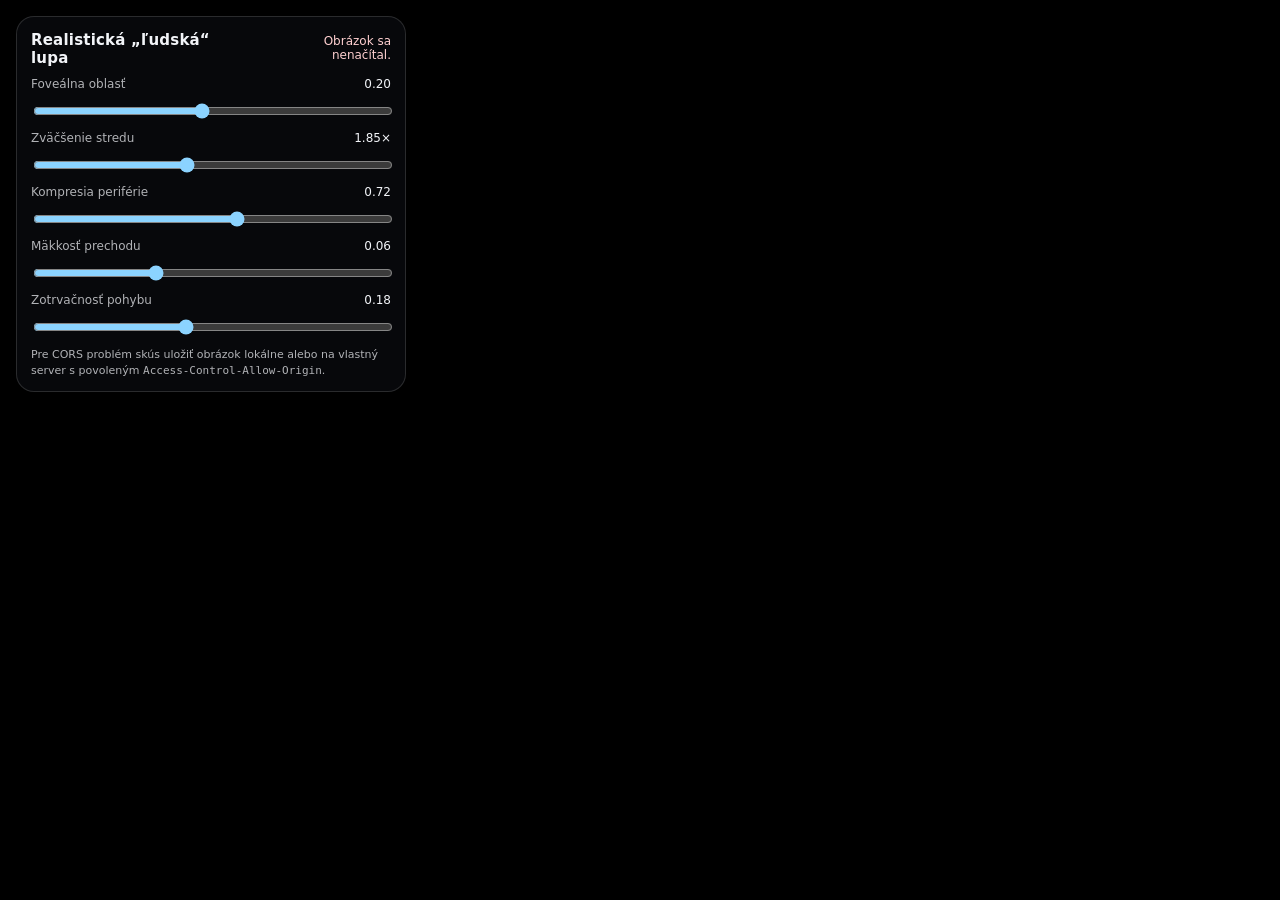
<file: human_eye_lens_panorama.html>
<!DOCTYPE html>
<html lang="sk">
<head>
  <meta charset="UTF-8" />
  <meta name="viewport" content="width=device-width, initial-scale=1.0" />
  <title>Human-eye Lens Panorama</title>
  <style>
    :root {
      --panel-bg: rgba(10, 12, 16, 0.72);
      --panel-border: rgba(255, 255, 255, 0.14);
      --text: #f2f4f8;
      --muted: rgba(242,244,248,0.72);
      --accent: #8bd3ff;
    }
    html, body {
      margin: 0;
      width: 100%;
      height: 100%;
      overflow: hidden;
      background: #050608;
      font-family: Inter, system-ui, -apple-system, Segoe UI, Roboto, Helvetica, Arial, sans-serif;
      color: var(--text);
    }
    canvas {
      display: block;
      width: 100vw;
      height: 100vh;
      touch-action: none;
      cursor: crosshair;
    }
    .panel {
      position: fixed;
      left: 16px;
      top: 16px;
      width: min(360px, calc(100vw - 32px));
      padding: 14px 14px 12px;
      background: var(--panel-bg);
      border: 1px solid var(--panel-border);
      border-radius: 18px;
      backdrop-filter: blur(14px);
      box-shadow: 0 10px 35px rgba(0,0,0,0.35);
      user-select: none;
      z-index: 2;
    }
    .title {
      display: flex;
      align-items: baseline;
      justify-content: space-between;
      gap: 8px;
      margin-bottom: 10px;
    }
    .title h1 {
      font-size: 15px;
      margin: 0;
      letter-spacing: 0.2px;
    }
    .title .status {
      font-size: 12px;
      color: var(--muted);
      text-align: right;
      line-height: 1.2;
    }
    .row {
      display: grid;
      grid-template-columns: 1fr auto;
      gap: 10px;
      align-items: center;
      margin: 10px 0;
    }
    .row label {
      font-size: 12px;
      color: var(--muted);
    }
    .row output {
      font-size: 12px;
      color: var(--text);
      min-width: 44px;
      text-align: right;
    }
    input[type="range"] {
      width: 100%;
      grid-column: 1 / -1;
      accent-color: var(--accent);
    }
    .footer {
      margin-top: 10px;
      font-size: 11px;
      color: var(--muted);
      line-height: 1.45;
    }
    .pill {
      display: inline-block;
      padding: 2px 8px;
      margin-right: 6px;
      border: 1px solid rgba(255,255,255,0.12);
      border-radius: 999px;
      color: var(--text);
      background: rgba(255,255,255,0.05);
    }
    .error {
      color: #ffd0d0;
    }
  </style>
</head>
<body>
  <canvas id="glcanvas"></canvas>

  <div class="panel">
    <div class="title">
      <h1>Realistická „ľudská“ lupa</h1>
      <div class="status" id="status">Načítavam obrázok…</div>
    </div>

    <div class="row">
      <label for="fovea">Foveálna oblasť</label>
      <output id="foveaOut">0.20</output>
      <input id="fovea" type="range" min="0.06" max="0.36" value="0.20" step="0.01">
    </div>

    <div class="row">
      <label for="magnify">Zväčšenie stredu</label>
      <output id="magnifyOut">1.85×</output>
      <input id="magnify" type="range" min="1.00" max="3.00" value="1.85" step="0.01">
    </div>

    <div class="row">
      <label for="compress">Kompresia periférie</label>
      <output id="compressOut">0.72</output>
      <input id="compress" type="range" min="0.35" max="1.00" value="0.72" step="0.01">
    </div>

    <div class="row">
      <label for="softness">Mäkkosť prechodu</label>
      <output id="softnessOut">0.06</output>
      <input id="softness" type="range" min="0.00" max="0.18" value="0.06" step="0.01">
    </div>

    <div class="row">
      <label for="follow">Zotrvačnosť pohybu</label>
      <output id="followOut">0.18</output>
      <input id="follow" type="range" min="0.02" max="0.40" value="0.18" step="0.01">
    </div>

    <div class="footer">
      <span class="pill">myš / dotyk</span>
      <span class="pill">WebGL shader</span><br>
      Presuň kurzor nad obraz. Ak server neumožní CORS, obrázok sa nenačíta kvôli obmedzeniu prehliadača.
    </div>
  </div>

<script>
(() => {
  const IMAGE_URL = "https://cdn.leonardo.ai/users/2cab3d46-dcc8-4e0e-9794-09d920c33a1e/generations/1f17633f-852e-6d70-b41a-4e7005b6dbf2/lucid-origin_a_cinematic_photo_of_Stitching_seamless_panorama_photo_of_wild_nature_photograph-0.jpg";

  const canvas = document.getElementById('glcanvas');
  const statusEl = document.getElementById('status');

  const sliders = {
    fovea: document.getElementById('fovea'),
    magnify: document.getElementById('magnify'),
    compress: document.getElementById('compress'),
    softness: document.getElementById('softness'),
    follow: document.getElementById('follow'),
  };
  const outs = {
    fovea: document.getElementById('foveaOut'),
    magnify: document.getElementById('magnifyOut'),
    compress: document.getElementById('compressOut'),
    softness: document.getElementById('softnessOut'),
    follow: document.getElementById('followOut'),
  };

  function updateLabels() {
    outs.fovea.textContent = Number(sliders.fovea.value).toFixed(2);
    outs.magnify.textContent = Number(sliders.magnify.value).toFixed(2) + "×";
    outs.compress.textContent = Number(sliders.compress.value).toFixed(2);
    outs.softness.textContent = Number(sliders.softness.value).toFixed(2);
    outs.follow.textContent = Number(sliders.follow.value).toFixed(2);
  }
  Object.values(sliders).forEach(el => el.addEventListener('input', updateLabels));
  updateLabels();

  const gl = canvas.getContext('webgl', { antialias: false, alpha: false, premultipliedAlpha: false });
  if (!gl) {
    statusEl.innerHTML = '<span class="error">WebGL nie je podporovaný.</span>';
    return;
  }

  const vertSrc = `
    attribute vec2 aPosition;
    varying vec2 vUv;
    void main() {
      vUv = aPosition * 0.5 + 0.5;
      gl_Position = vec4(aPosition, 0.0, 1.0);
    }
  `;

  const fragSrc = `
    precision highp float;
    varying vec2 vUv;
    uniform sampler2D uTexture;
    uniform vec2 uResolution;
    uniform vec2 uCenter;
    uniform float uFovea;
    uniform float uMagnify;
    uniform float uCompress;
    uniform float uSoftness;
    uniform float uTime;

    vec2 aspectFix(vec2 p) {
      float aspect = uResolution.x / uResolution.y;
      p.x *= aspect;
      return p;
    }

    vec2 aspectUnfix(vec2 p) {
      float aspect = uResolution.x / uResolution.y;
      p.x /= aspect;
      return p;
    }

    vec3 sampleTexture(vec2 uv) {
      return texture2D(uTexture, uv).rgb;
    }

    void main() {
      vec2 p = vUv - uCenter;
      p = aspectFix(p);

      float r = length(p);
      float maxR = length(aspectFix(vec2(0.5, 0.5)));

      vec2 dir = (r > 1e-6) ? (p / r) : vec2(0.0, 0.0);

      float f = clamp(uFovea, 0.01, maxR - 0.01);
      float soft = max(uSoftness, 0.0001);

      float inner = r / max(uMagnify, 1.0001);
      float outer = f / max(uMagnify, 1.0001) + (r - f) * clamp(uCompress, 0.01, 1.0);

      float blend = smoothstep(f - soft, f + soft, r);
      float mappedR = mix(inner, outer, blend);

      // Jemná „očná“ nelinearita aj v periférii:
      float t = clamp(mappedR / maxR, 0.0, 1.0);
      mappedR = mix(mappedR, pow(t, mix(0.82, 1.25, blend)) * maxR, 0.16);

      vec2 sampleP = dir * mappedR;
      sampleP = aspectUnfix(sampleP);
      vec2 sampleUv = uCenter + sampleP;

      // veľmi jemná chromatická aberácia a peryferická mäkkosť
      vec2 px = vec2(1.0 / uResolution.x, 1.0 / uResolution.y);
      float edge = smoothstep(0.25, 0.92, r / maxR);

      vec3 col;
      if (edge < 0.08) {
        col = sampleTexture(sampleUv);
      } else {
        float a = 0.0015 * edge;
        vec3 c0 = texture2D(uTexture, sampleUv).rgb;
        vec3 cr = texture2D(uTexture, sampleUv + vec2(a, 0.0)).rgb;
        vec3 cb = texture2D(uTexture, sampleUv - vec2(a, 0.0)).rgb;
        vec3 softCol = (c0 * 0.45) + (cr * vec3(0.35, 0.16, 0.16)) + (cb * vec3(0.16, 0.16, 0.35));
        col = mix(c0, softCol, 0.12 * edge);
      }

      // vineta len veľmi jemne, aby obraz pôsobil „kukátkovo“
      float vignette = smoothstep(1.05, 0.45, r / maxR);
      col *= mix(0.90, 1.04, vignette);

      gl_FragColor = vec4(col, 1.0);
    }
  `;

  function compileShader(type, src) {
    const sh = gl.createShader(type);
    gl.shaderSource(sh, src);
    gl.compileShader(sh);
    if (!gl.getShaderParameter(sh, gl.COMPILE_STATUS)) {
      const info = gl.getShaderInfoLog(sh);
      gl.deleteShader(sh);
      throw new Error(info || 'Shader compilation failed');
    }
    return sh;
  }

  function createProgram(vsSrc, fsSrc) {
    const program = gl.createProgram();
    gl.attachShader(program, compileShader(gl.VERTEX_SHADER, vsSrc));
    gl.attachShader(program, compileShader(gl.FRAGMENT_SHADER, fsSrc));
    gl.linkProgram(program);
    if (!gl.getProgramParameter(program, gl.LINK_STATUS)) {
      const info = gl.getProgramInfoLog(program);
      gl.deleteProgram(program);
      throw new Error(info || 'Program link failed');
    }
    return program;
  }

  let program;
  try {
    program = createProgram(vertSrc, fragSrc);
  } catch (err) {
    statusEl.innerHTML = '<span class="error">Chyba shaderu.</span>';
    console.error(err);
    return;
  }

  gl.useProgram(program);

  const quad = gl.createBuffer();
  gl.bindBuffer(gl.ARRAY_BUFFER, quad);
  gl.bufferData(gl.ARRAY_BUFFER, new Float32Array([
    -1, -1,  1, -1, -1,  1,
    -1,  1,  1, -1,  1,  1,
  ]), gl.STATIC_DRAW);

  const aPosition = gl.getAttribLocation(program, 'aPosition');
  gl.enableVertexAttribArray(aPosition);
  gl.vertexAttribPointer(aPosition, 2, gl.FLOAT, false, 0, 0);

  const uniforms = {
    uTexture: gl.getUniformLocation(program, 'uTexture'),
    uResolution: gl.getUniformLocation(program, 'uResolution'),
    uCenter: gl.getUniformLocation(program, 'uCenter'),
    uFovea: gl.getUniformLocation(program, 'uFovea'),
    uMagnify: gl.getUniformLocation(program, 'uMagnify'),
    uCompress: gl.getUniformLocation(program, 'uCompress'),
    uSoftness: gl.getUniformLocation(program, 'uSoftness'),
    uTime: gl.getUniformLocation(program, 'uTime'),
  };

  const texture = gl.createTexture();
  gl.bindTexture(gl.TEXTURE_2D, texture);
  gl.texParameteri(gl.TEXTURE_2D, gl.TEXTURE_WRAP_S, gl.CLAMP_TO_EDGE);
  gl.texParameteri(gl.TEXTURE_2D, gl.TEXTURE_WRAP_T, gl.CLAMP_TO_EDGE);
  gl.texParameteri(gl.TEXTURE_2D, gl.TEXTURE_MIN_FILTER, gl.LINEAR);
  gl.texParameteri(gl.TEXTURE_2D, gl.TEXTURE_MAG_FILTER, gl.LINEAR);

  gl.uniform1i(uniforms.uTexture, 0);

  const state = {
    centerX: 0.5,
    centerY: 0.5,
    targetX: 0.5,
    targetY: 0.5,
    loaded: false,
  };

  function resize() {
    const dpr = Math.min(window.devicePixelRatio || 1, 2);
    const w = Math.floor(canvas.clientWidth * dpr);
    const h = Math.floor(canvas.clientHeight * dpr);
    if (canvas.width !== w || canvas.height !== h) {
      canvas.width = w;
      canvas.height = h;
      gl.viewport(0, 0, w, h);
    }
  }

  window.addEventListener('resize', resize);
  resize();

  function setTargetFromEvent(ev) {
    const rect = canvas.getBoundingClientRect();
    const x = (ev.clientX - rect.left) / rect.width;
    const y = (ev.clientY - rect.top) / rect.height;
    state.targetX = Math.min(1, Math.max(0, x));
    state.targetY = 1 - Math.min(1, Math.max(0, y));
  }

  canvas.addEventListener('pointermove', setTargetFromEvent, { passive: true });
  canvas.addEventListener('pointerdown', setTargetFromEvent, { passive: true });

  function loadImage(url) {
    return new Promise((resolve, reject) => {
      const img = new Image();
      img.crossOrigin = 'anonymous';
      img.onload = () => resolve(img);
      img.onerror = () => reject(new Error('Image load failed (CORS alebo URL problém).'));
      img.src = url;
    });
  }

  function uploadTextureFromImage(img) {
    gl.activeTexture(gl.TEXTURE0);
    gl.bindTexture(gl.TEXTURE_2D, texture);

    // Rovnomerné obmedzenie max textúry ak je obraz veľmi veľký.
    const maxDim = 4096;
    const scale = Math.min(1, maxDim / Math.max(img.width, img.height));
    let source = img;

    if (scale < 1) {
      const tmp = document.createElement('canvas');
      tmp.width = Math.max(1, Math.round(img.width * scale));
      tmp.height = Math.max(1, Math.round(img.height * scale));
      const tctx = tmp.getContext('2d');
      tctx.drawImage(img, 0, 0, tmp.width, tmp.height);
      source = tmp;
    }

    gl.pixelStorei(gl.UNPACK_FLIP_Y_WEBGL, true);
    gl.texImage2D(gl.TEXTURE_2D, 0, gl.RGBA, gl.RGBA, gl.UNSIGNED_BYTE, source);
    gl.generateMipmap(gl.TEXTURE_2D);
  }

  loadImage(IMAGE_URL).then(img => {
    uploadTextureFromImage(img);
    state.loaded = true;
    statusEl.textContent = `${img.width} × ${img.height}`;
  }).catch(err => {
    console.error(err);
    statusEl.innerHTML = '<span class="error">Obrázok sa nenačítal.</span>';
    const footer = document.querySelector('.footer');
    footer.innerHTML = 'Pre CORS problém skús uložiť obrázok lokálne alebo na vlastný server s povoleným <code>Access-Control-Allow-Origin</code>.';
  });

  function render(t) {
    resize();

    const follow = parseFloat(sliders.follow.value);
    state.centerX += (state.targetX - state.centerX) * follow;
    state.centerY += (state.targetY - state.centerY) * follow;

    gl.useProgram(program);
    gl.activeTexture(gl.TEXTURE0);
    gl.bindTexture(gl.TEXTURE_2D, texture);

    gl.uniform2f(uniforms.uResolution, canvas.width, canvas.height);
    gl.uniform2f(uniforms.uCenter, state.centerX, state.centerY);
    gl.uniform1f(uniforms.uFovea, parseFloat(sliders.fovea.value));
    gl.uniform1f(uniforms.uMagnify, parseFloat(sliders.magnify.value));
    gl.uniform1f(uniforms.uCompress, parseFloat(sliders.compress.value));
    gl.uniform1f(uniforms.uSoftness, parseFloat(sliders.softness.value));
    gl.uniform1f(uniforms.uTime, t * 0.001);

    gl.drawArrays(gl.TRIANGLES, 0, 6);
    requestAnimationFrame(render);
  }

  requestAnimationFrame(render);
})();
</script>
</body>
</html>
</file>
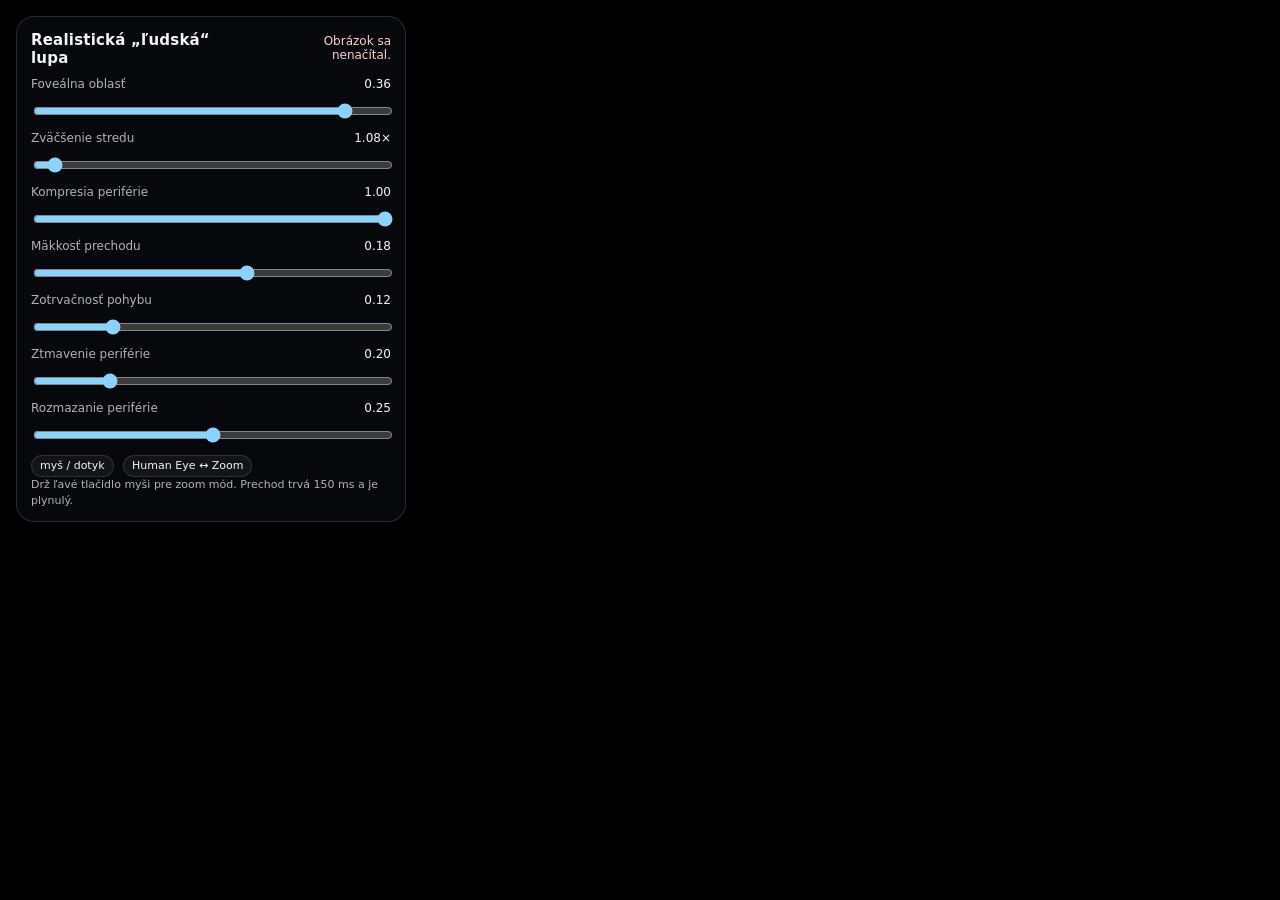
<file: index1.html>
<!DOCTYPE html>
<html lang="sk">
<head>
  <meta charset="UTF-8" />
  <meta name="viewport" content="width=device-width, initial-scale=1.0" />
  <title>Human-eye Lens Panorama</title>
  <style>
    :root {
      --panel-bg: rgba(10, 12, 16, 0.72);
      --panel-border: rgba(255, 255, 255, 0.14);
      --text: #f2f4f8;
      --muted: rgba(242,244,248,0.72);
      --accent: #8bd3ff;
    }
    html, body {
      margin: 0;
      width: 100%;
      height: 100%;
      overflow: hidden;
      background: #050608;
      font-family: Inter, system-ui, -apple-system, Segoe UI, Roboto, Helvetica, Arial, sans-serif;
      color: var(--text);
    }
    canvas {
      display: block;
      width: 100vw;
      height: 100vh;
      touch-action: none;
      cursor: crosshair;
    }
    .panel {
      position: fixed;
      left: 16px;
      top: 16px;
      width: min(360px, calc(100vw - 32px));
      padding: 14px 14px 12px;
      background: var(--panel-bg);
      border: 1px solid var(--panel-border);
      border-radius: 18px;
      backdrop-filter: blur(14px);
      box-shadow: 0 10px 35px rgba(0,0,0,0.35);
      user-select: none;
      z-index: 2;
    }
    .title {
      display: flex;
      align-items: baseline;
      justify-content: space-between;
      gap: 8px;
      margin-bottom: 10px;
    }
    .title h1 {
      font-size: 15px;
      margin: 0;
      letter-spacing: 0.2px;
    }
    .title .status {
      font-size: 12px;
      color: var(--muted);
      text-align: right;
      line-height: 1.2;
    }
    .row {
      display: grid;
      grid-template-columns: 1fr auto;
      gap: 10px;
      align-items: center;
      margin: 10px 0;
    }
    .row label {
      font-size: 12px;
      color: var(--muted);
    }
    .row output {
      font-size: 12px;
      color: var(--text);
      min-width: 44px;
      text-align: right;
    }
    input[type="range"] {
      width: 100%;
      grid-column: 1 / -1;
      accent-color: var(--accent);
    }
    .footer {
      margin-top: 10px;
      font-size: 11px;
      color: var(--muted);
      line-height: 1.45;
    }
    .pill {
      display: inline-block;
      padding: 2px 8px;
      margin-right: 6px;
      border: 1px solid rgba(255,255,255,0.12);
      border-radius: 999px;
      color: var(--text);
      background: rgba(255,255,255,0.05);
    }
    .error {
      color: #ffd0d0;
    }
  </style>
</head>
<body>
  <canvas id="glcanvas"></canvas>

  <div class="panel">
    <div class="title">
      <h1>Realistická „ľudská“ lupa</h1>
      <div class="status" id="status">Načítavam obrázok…</div>
    </div>

    <div class="row">
      <label for="fovea">Foveálna oblasť</label>
      <output id="foveaOut">0.36</output>
      <input id="fovea" type="range" min="0.06" max="0.40" value="0.36" step="0.01">
    </div>

    <div class="row">
      <label for="magnify">Zväčšenie stredu</label>
      <output id="magnifyOut">1.08×</output>
      <input id="magnify" type="range" min="1.00" max="3.00" value="1.08" step="0.01">
    </div>

    <div class="row">
      <label for="compress">Kompresia periférie</label>
      <output id="compressOut">1.00</output>
      <input id="compress" type="range" min="0.00" max="1.00" value="1.00" step="0.01">
    </div>

    <div class="row">
      <label for="softness">Mäkkosť prechodu</label>
      <output id="softnessOut">0.18</output>
      <input id="softness" type="range" min="0.00" max="0.30" value="0.18" step="0.01">
    </div>

    <div class="row">
      <label for="follow">Zotrvačnosť pohybu</label>
      <output id="followOut">0.12</output>
      <input id="follow" type="range" min="0.02" max="0.50" value="0.12" step="0.01">
    </div>

    <div class="row">
      <label for="darkness">Ztmavenie periférie</label>
      <output id="darknessOut">0.20</output>
      <input id="darkness" type="range" min="0.00" max="1.00" value="0.20" step="0.01">
    </div>

    <div class="row">
      <label for="blur">Rozmazanie periférie</label>
      <output id="blurOut">0.25</output>
      <input id="blur" type="range" min="0.00" max="0.50" value="0.25" step="0.01">
    </div>

    <div class="footer">
      <span class="pill">myš / dotyk</span>
      <span class="pill">Human Eye ↔ Zoom</span><br>
      Drž ľavé tlačidlo myši pre zoom mód. Prechod trvá 150 ms a je plynulý.
    </div>
  </div>

<script>
(() => {
  const IMAGE_URL = "https://cdn.leonardo.ai/users/2cab3d46-dcc8-4e0e-9794-09d920c33a1e/generations/1f17633f-852e-6d70-b41a-4e7005b6dbf2/lucid-origin_a_cinematic_photo_of_Stitching_seamless_panorama_photo_of_wild_nature_photograph-0.jpg";

  const canvas = document.getElementById("glcanvas");
  const statusEl = document.getElementById("status");

  const sliders = {
    fovea: document.getElementById("fovea"),
    magnify: document.getElementById("magnify"),
    compress: document.getElementById("compress"),
    softness: document.getElementById("softness"),
    follow: document.getElementById("follow"),
    darkness: document.getElementById("darkness"),
    blur: document.getElementById("blur"),
  };

  const outs = {
    fovea: document.getElementById("foveaOut"),
    magnify: document.getElementById("magnifyOut"),
    compress: document.getElementById("compressOut"),
    softness: document.getElementById("softnessOut"),
    follow: document.getElementById("followOut"),
    darkness: document.getElementById("darknessOut"),
    blur: document.getElementById("blurOut"),
  };

  function updateLabels() {
    outs.fovea.textContent = Number(sliders.fovea.value).toFixed(2);
    outs.magnify.textContent = Number(sliders.magnify.value).toFixed(2) + "×";
    outs.compress.textContent = Number(sliders.compress.value).toFixed(2);
    outs.softness.textContent = Number(sliders.softness.value).toFixed(2);
    outs.follow.textContent = Number(sliders.follow.value).toFixed(2);
    outs.darkness.textContent = Number(sliders.darkness.value).toFixed(2);
    outs.blur.textContent = Number(sliders.blur.value).toFixed(2);
  }

  Object.values(sliders).forEach((el) => el.addEventListener("input", updateLabels));
  updateLabels();

  const gl = canvas.getContext("webgl", {
    antialias: false,
    alpha: false,
    premultipliedAlpha: false
  });

  if (!gl) {
    statusEl.innerHTML = '<span style="color:#ffd0d0">WebGL nie je podporovaný.</span>';
    return;
  }

  const vertSrc = `
    attribute vec2 aPosition;
    varying vec2 vUv;
    void main() {
      vUv = aPosition * 0.5 + 0.5;
      gl_Position = vec4(aPosition, 0.0, 1.0);
    }
  `;

  const fragSrc = `
    precision highp float;
    varying vec2 vUv;

    uniform sampler2D uTexture;
    uniform vec2 uResolution;
    uniform vec2 uCenter;
    uniform float uFovea;
    uniform float uMagnify;
    uniform float uCompress;
    uniform float uSoftness;
    uniform float uPeripheralDarkness;
    uniform float uPeripheralBlur;

    vec2 fixAspect(vec2 p) {
      float aspect = uResolution.x / uResolution.y;
      p.x *= aspect;
      return p;
    }

    vec2 unfixAspect(vec2 p) {
      float aspect = uResolution.x / uResolution.y;
      p.x /= aspect;
      return p;
    }

    vec3 sampleTex(vec2 uv) {
      return texture2D(uTexture, clamp(uv, 0.0, 1.0)).rgb;
    }

    vec3 blurTex(vec2 uv, float amount, float edge) {
      vec2 texel = 1.0 / uResolution;
      float r = amount * (0.6 + 2.8 * edge);

      vec2 o1 = texel * vec2( 1.0, 0.0) * r;
      vec2 o2 = texel * vec2(-1.0, 0.0) * r;
      vec2 o3 = texel * vec2( 0.0, 1.0) * r;
      vec2 o4 = texel * vec2( 0.0,-1.0) * r;
      vec2 o5 = texel * vec2( 1.0, 1.0) * r;
      vec2 o6 = texel * vec2(-1.0, 1.0) * r;
      vec2 o7 = texel * vec2( 1.0,-1.0) * r;
      vec2 o8 = texel * vec2(-1.0,-1.0) * r;

      vec3 c = vec3(0.0);
      c += sampleTex(uv) * 0.22;
      c += sampleTex(uv + o1) * 0.12;
      c += sampleTex(uv + o2) * 0.12;
      c += sampleTex(uv + o3) * 0.12;
      c += sampleTex(uv + o4) * 0.12;
      c += sampleTex(uv + o5) * 0.10;
      c += sampleTex(uv + o6) * 0.10;
      c += sampleTex(uv + o7) * 0.10;
      c += sampleTex(uv + o8) * 0.10;
      return c;
    }

    void main() {
      vec2 p = vUv - uCenter;
      p = fixAspect(p);

      float r = length(p);
      vec2 dir = (r > 1e-6) ? (p / r) : vec2(0.0);
      float maxR = length(fixAspect(vec2(0.5, 0.5)));

      float fovea = clamp(uFovea, 0.001, maxR);
      float softness = max(uSoftness, 0.0001);

      float innerR = r / max(uMagnify, 1.0001);
      float outerR = fovea / max(uMagnify, 1.0001) + (r - fovea) * clamp(uCompress, 0.0, 1.0);
      float mixAmount = smoothstep(fovea - softness, fovea + softness, r);
      float mappedR = mix(innerR, outerR, mixAmount);

      vec2 sampleP = dir * mappedR;
      sampleP = unfixAspect(sampleP);
      vec2 uv = uCenter + sampleP;

      float edge = smoothstep(fovea * 0.70, maxR, r);

      vec3 col = sampleTex(uv);

      if (uPeripheralBlur > 0.0001) {
        vec3 blurred = blurTex(uv, uPeripheralBlur, edge);
        float blurMix = smoothstep(0.15, 1.0, uPeripheralBlur) * edge;
        col = mix(col, blurred, blurMix);
      }

      float darkness = clamp(uPeripheralDarkness, 0.0, 1.0);
      float vignette = smoothstep(0.20, 1.00, r / maxR);
      col *= 1.0 - darkness * vignette;

      gl_FragColor = vec4(col, 1.0);
    }
  `;

  function compileShader(type, src) {
    const sh = gl.createShader(type);
    gl.shaderSource(sh, src);
    gl.compileShader(sh);
    if (!gl.getShaderParameter(sh, gl.COMPILE_STATUS)) {
      throw new Error(gl.getShaderInfoLog(sh) || "Shader compilation failed");
    }
    return sh;
  }

  function createProgram(vsSrc, fsSrc) {
    const program = gl.createProgram();
    gl.attachShader(program, compileShader(gl.VERTEX_SHADER, vsSrc));
    gl.attachShader(program, compileShader(gl.FRAGMENT_SHADER, fsSrc));
    gl.linkProgram(program);
    if (!gl.getProgramParameter(program, gl.LINK_STATUS)) {
      throw new Error(gl.getProgramInfoLog(program) || "Program link failed");
    }
    return program;
  }

  let program;
  try {
    program = createProgram(vertSrc, fragSrc);
  } catch (err) {
    console.error(err);
    statusEl.innerHTML = '<span style="color:#ffd0d0">Chyba shaderu.</span>';
    return;
  }

  gl.useProgram(program);

  const quad = gl.createBuffer();
  gl.bindBuffer(gl.ARRAY_BUFFER, quad);
  gl.bufferData(gl.ARRAY_BUFFER, new Float32Array([
    -1, -1,
     1, -1,
    -1,  1,
    -1,  1,
     1, -1,
     1,  1,
  ]), gl.STATIC_DRAW);

  const aPosition = gl.getAttribLocation(program, "aPosition");
  gl.enableVertexAttribArray(aPosition);
  gl.vertexAttribPointer(aPosition, 2, gl.FLOAT, false, 0, 0);

  const uniforms = {
    uTexture: gl.getUniformLocation(program, "uTexture"),
    uResolution: gl.getUniformLocation(program, "uResolution"),
    uCenter: gl.getUniformLocation(program, "uCenter"),
    uFovea: gl.getUniformLocation(program, "uFovea"),
    uMagnify: gl.getUniformLocation(program, "uMagnify"),
    uCompress: gl.getUniformLocation(program, "uCompress"),
    uSoftness: gl.getUniformLocation(program, "uSoftness"),
    uPeripheralDarkness: gl.getUniformLocation(program, "uPeripheralDarkness"),
    uPeripheralBlur: gl.getUniformLocation(program, "uPeripheralBlur"),
  };

  const texture = gl.createTexture();
  gl.bindTexture(gl.TEXTURE_2D, texture);
  gl.texParameteri(gl.TEXTURE_2D, gl.TEXTURE_WRAP_S, gl.CLAMP_TO_EDGE);
  gl.texParameteri(gl.TEXTURE_2D, gl.TEXTURE_WRAP_T, gl.CLAMP_TO_EDGE);
  gl.texParameteri(gl.TEXTURE_2D, gl.TEXTURE_MIN_FILTER, gl.LINEAR);
  gl.texParameteri(gl.TEXTURE_2D, gl.TEXTURE_MAG_FILTER, gl.LINEAR);

  gl.uniform1i(uniforms.uTexture, 0);

  const BASE = {
    fovea: 0.36,
    magnify: 1.08,
    compress: 1.00,
    softness: 0.18,
    follow: 0.12,
    darkness: 0.20,
    blur: 0.25,
  };

  const ZOOM = {
    fovea: 0.22,
    magnify: 40.0,
    compress: 0.00,
    softness: 0.00,
    follow: 0.40,
    darkness: 1.00,
    blur: 0.25,
  };

  const state = {
    centerX: 0.5,
    centerY: 0.5,
    targetX: 0.5,
    targetY: 0.5,
    zoomMix: 0.0,
    animating: false,
    animStart: 0,
    animFrom: 0.0,
    animTo: 0.0,
  };

  function lerp(a, b, t) {
    return a + (b - a) * t;
  }

  function easeInOutCubic(t) {
    return t < 0.5
      ? 4.0 * t * t * t
      : 1.0 - Math.pow(-2.0 * t + 2.0, 3.0) / 2.0;
  }

  function resize() {
    const dpr = Math.min(window.devicePixelRatio || 1, 2);
    const w = Math.floor(canvas.clientWidth * dpr);
    const h = Math.floor(canvas.clientHeight * dpr);
    if (canvas.width !== w || canvas.height !== h) {
      canvas.width = w;
      canvas.height = h;
      gl.viewport(0, 0, w, h);
    }
  }

  function basePresetFromSliders() {
    return {
      fovea: parseFloat(sliders.fovea.value),
      magnify: parseFloat(sliders.magnify.value),
      compress: parseFloat(sliders.compress.value),
      softness: parseFloat(sliders.softness.value),
      follow: parseFloat(sliders.follow.value),
      darkness: parseFloat(sliders.darkness.value),
      blur: parseFloat(sliders.blur.value),
    };
  }

  function currentPreset() {
    const a = basePresetFromSliders();
    const t = state.zoomMix;
    return {
      fovea: lerp(a.fovea, ZOOM.fovea, t),
      magnify: lerp(a.magnify, ZOOM.magnify, t),
      compress: lerp(a.compress, ZOOM.compress, t),
      softness: lerp(a.softness, ZOOM.softness, t),
      follow: lerp(a.follow, ZOOM.follow, t),
      darkness: lerp(a.darkness, ZOOM.darkness, t),
      blur: lerp(a.blur, ZOOM.blur, t),
    };
  }

  function startTransition(toZoom) {
    state.animating = true;
    state.animStart = performance.now();
    state.animFrom = state.zoomMix;
    state.animTo = toZoom ? 1.0 : 0.0;
  }

  function updateTransition(now) {
    if (!state.animating) return;
    const duration = 150.0;
    const t = Math.min(1.0, (now - state.animStart) / duration);
    const eased = easeInOutCubic(t);
    state.zoomMix = lerp(state.animFrom, state.animTo, eased);
    if (t >= 1.0) {
      state.zoomMix = state.animTo;
      state.animating = false;
    }
  }

  function pointerToTarget(ev) {
    const rect = canvas.getBoundingClientRect();
    const x = (ev.clientX - rect.left) / rect.width;
    const y = (ev.clientY - rect.top) / rect.height;
    state.targetX = Math.min(1.0, Math.max(0.0, x));
    state.targetY = 1.0 - Math.min(1.0, Math.max(0.0, y));
  }

  canvas.addEventListener("pointermove", pointerToTarget, { passive: true });
  canvas.addEventListener("pointerdown", (ev) => {
    if (ev.button !== 0) return;
    pointerToTarget(ev);
    startTransition(true);
  });
  window.addEventListener("pointerup", (ev) => {
    if (ev.button !== 0) return;
    startTransition(false);
  });
  canvas.addEventListener("pointerleave", () => startTransition(false));
  canvas.addEventListener("pointercancel", () => startTransition(false));

  function loadImage(url) {
    return new Promise((resolve, reject) => {
      const img = new Image();
      img.crossOrigin = "anonymous";
      img.onload = () => resolve(img);
      img.onerror = () => reject(new Error("Image load failed (CORS alebo URL problém)."));
      img.src = url;
    });
  }

  function uploadTexture(img) {
    gl.activeTexture(gl.TEXTURE0);
    gl.bindTexture(gl.TEXTURE_2D, texture);

    const maxDim = 4096;
    const scale = Math.min(1, maxDim / Math.max(img.width, img.height));
    let source = img;

    if (scale < 1) {
      const tmp = document.createElement("canvas");
      tmp.width = Math.max(1, Math.round(img.width * scale));
      tmp.height = Math.max(1, Math.round(img.height * scale));
      const tctx = tmp.getContext("2d");
      tctx.drawImage(img, 0, 0, tmp.width, tmp.height);
      source = tmp;
    }

    gl.pixelStorei(gl.UNPACK_FLIP_Y_WEBGL, true);
    gl.texImage2D(gl.TEXTURE_2D, 0, gl.RGBA, gl.RGBA, gl.UNSIGNED_BYTE, source);
  }

  loadImage(IMAGE_URL)
    .then((img) => {
      uploadTexture(img);
      statusEl.textContent = `${img.width} × ${img.height}`;
    })
    .catch((err) => {
      console.error(err);
      statusEl.innerHTML = '<span style="color:#ffd0d0">Obrázok sa nenačítal.</span>';
    });

  function render(now) {
    resize();
    updateTransition(now);

    const preset = currentPreset();

    state.centerX += (state.targetX - state.centerX) * preset.follow;
    state.centerY += (state.targetY - state.centerY) * preset.follow;

    gl.useProgram(program);
    gl.activeTexture(gl.TEXTURE0);
    gl.bindTexture(gl.TEXTURE_2D, texture);

    gl.uniform2f(uniforms.uResolution, canvas.width, canvas.height);
    gl.uniform2f(uniforms.uCenter, state.centerX, state.centerY);
    gl.uniform1f(uniforms.uFovea, preset.fovea);
    gl.uniform1f(uniforms.uMagnify, preset.magnify);
    gl.uniform1f(uniforms.uCompress, preset.compress);
    gl.uniform1f(uniforms.uSoftness, preset.softness);
    gl.uniform1f(uniforms.uPeripheralDarkness, preset.darkness);
    gl.uniform1f(uniforms.uPeripheralBlur, preset.blur);

    gl.drawArrays(gl.TRIANGLES, 0, 6);
    requestAnimationFrame(render);
  }

  requestAnimationFrame(render);
})();
</script>

</body>
</html>
</file>
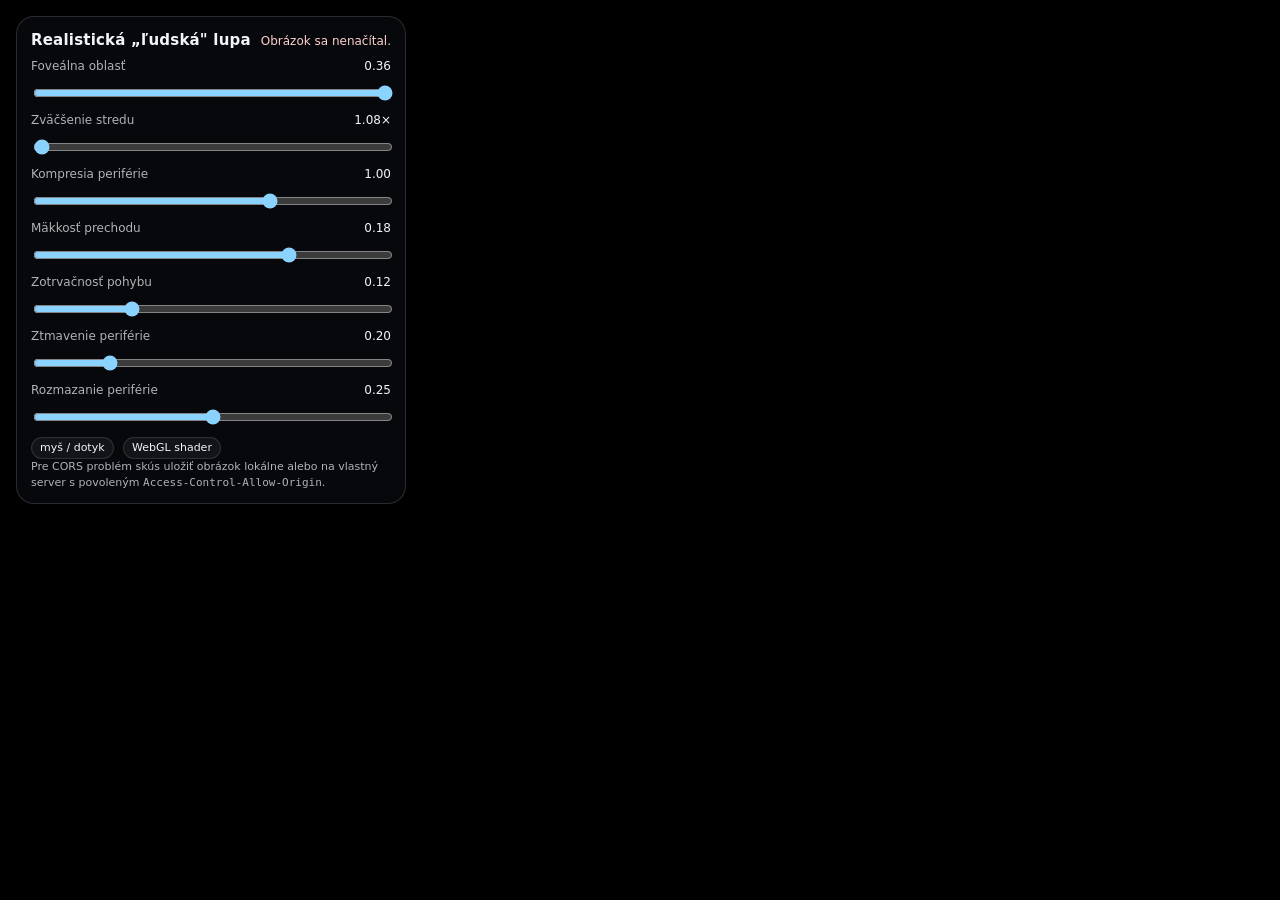
<file: index4.html>
<!DOCTYPE html>
<html lang="sk">
<head>
  <meta charset="UTF-8" />
  <meta name="viewport" content="width=device-width, initial-scale=1.0" />
  <title>Human-eye Lens Panorama</title>
  <style>
    :root {
      --panel-bg: rgba(10, 12, 16, 0.72);
      --panel-border: rgba(255, 255, 255, 0.14);
      --text: #f2f4f8;
      --muted: rgba(242,244,248,0.72);
      --accent: #8bd3ff;
    }
    html, body {
      margin: 0;
      width: 100%;
      height: 100%;
      overflow: hidden;
      background: #050608;
      font-family: Inter, system-ui, -apple-system, Segoe UI, Roboto, Helvetica, Arial, sans-serif;
      color: var(--text);
    }
    canvas {
      display: block;
      width: 100vw;
      height: 100vh;
      touch-action: none;
      cursor: crosshair;
    }
    .panel {
      position: fixed;
      left: 16px;
      top: 16px;
      width: min(360px, calc(100vw - 32px));
      padding: 14px 14px 12px;
      background: var(--panel-bg);
      border: 1px solid var(--panel-border);
      border-radius: 18px;
      backdrop-filter: blur(14px);
      box-shadow: 0 10px 35px rgba(0,0,0,0.35);
      user-select: none;
      z-index: 2;
      max-height: calc(100vh - 32px);
      overflow-y: auto;
    }
    .title {
      display: flex;
      align-items: baseline;
      justify-content: space-between;
      gap: 8px;
      margin-bottom: 10px;
    }
    .title h1 {
      font-size: 15px;
      margin: 0;
      letter-spacing: 0.2px;
    }
    .title .status {
      font-size: 12px;
      color: var(--muted);
      text-align: right;
      line-height: 1.2;
    }
    .row {
      display: grid;
      grid-template-columns: 1fr auto;
      gap: 10px;
      align-items: center;
      margin: 10px 0;
    }
    .row label {
      font-size: 12px;
      color: var(--muted);
    }
    .row output {
      font-size: 12px;
      color: var(--text);
      min-width: 44px;
      text-align: right;
    }
    input[type="range"] {
      width: 100%;
      grid-column: 1 / -1;
      accent-color: var(--accent);
    }
    .footer {
      margin-top: 10px;
      font-size: 11px;
      color: var(--muted);
      line-height: 1.45;
    }
    .pill {
      display: inline-block;
      padding: 2px 8px;
      margin-right: 6px;
      border: 1px solid rgba(255,255,255,0.12);
      border-radius: 999px;
      color: var(--text);
      background: rgba(255,255,255,0.05);
    }
    .error {
      color: #ffd0d0;
    }
    .zoom-mode {
      color: #8bd3ff;
      font-weight: 600;
    }
  </style>
</head>
<body>
  <canvas id="glcanvas"></canvas>

  <div class="panel">
    <div class="title">
      <h1>Realistická „ľudská" lupa</h1>
      <div class="status" id="status">Načítavam obrázok…</div>
    </div>

    <div class="row">
      <label for="fovea">Foveálna oblasť</label>
      <output id="foveaOut">0.36</output>
      <input id="fovea" type="range" min="0.06" max="0.36" value="0.36" step="0.01">
    </div>

    <div class="row">
      <label for="magnify">Zväčšenie stredu</label>
      <output id="magnifyOut">1.08×</output>
      <input id="magnify" type="range" min="1.00" max="50.00" value="1.08" step="0.01">
    </div>

    <div class="row">
      <label for="compress">Kompresia periférie</label>
      <output id="compressOut">1.00</output>
      <input id="compress" type="range" min="0.00" max="1.50" value="1.00" step="0.01">
    </div>

    <div class="row">
      <label for="softness">Mäkkosť prechodu</label>
      <output id="softnessOut">0.18</output>
      <input id="softness" type="range" min="0.00" max="0.25" value="0.18" step="0.01">
    </div>

    <div class="row">
      <label for="follow">Zotrvačnosť pohybu</label>
      <output id="followOut">0.12</output>
      <input id="follow" type="range" min="0.02" max="0.40" value="0.12" step="0.01">
    </div>

    <div class="row">
      <label for="vignette">Ztmavenie periférie</label>
      <output id="vignetteOut">0.20</output>
      <input id="vignette" type="range" min="0.00" max="1.00" value="0.20" step="0.01">
    </div>

    <div class="row">
      <label for="blur">Rozmazanie periférie</label>
      <output id="blurOut">0.25</output>
      <input id="blur" type="range" min="0.00" max="0.50" value="0.25" step="0.01">
    </div>

    <div class="footer">
      <span class="pill">myš / dotyk</span>
      <span class="pill">WebGL shader</span><br>
      <span id="zoomInfo">Presuň kurzor nad obraz a <strong>drž tlačidlo myši</strong> pre zoom. Ak server neumožní CORS, obrázok sa nenačíta kvôli obmedzeniu prehliadača.</span>
    </div>
  </div>

<script>
(() => {
  const IMAGE_URL = "https://cdn.leonardo.ai/users/2cab3d46-dcc8-4e0e-9794-09d920c33a1e/generations/1f17633f-852e-6d70-b41a-4e7005b6dbf2/lucid-origin_a_cinematic_photo_of_Stitching_seamless_panorama_photo_of_wild_nature_photograph-0.jpg";

  const canvas = document.getElementById('glcanvas');
  const statusEl = document.getElementById('status');
  const zoomInfoEl = document.getElementById('zoomInfo');

  const sliders = {
    fovea: document.getElementById('fovea'),
    magnify: document.getElementById('magnify'),
    compress: document.getElementById('compress'),
    softness: document.getElementById('softness'),
    follow: document.getElementById('follow'),
    vignette: document.getElementById('vignette'),
    blur: document.getElementById('blur'),
  };
  const outs = {
    fovea: document.getElementById('foveaOut'),
    magnify: document.getElementById('magnifyOut'),
    compress: document.getElementById('compressOut'),
    softness: document.getElementById('softnessOut'),
    follow: document.getElementById('followOut'),
    vignette: document.getElementById('vignetteOut'),
    blur: document.getElementById('blurOut'),
  };

  // Pôvodné hodnoty
  const originalValues = {
    fovea: 0.36,
    magnify: 1.08,
    compress: 1.00,
    softness: 0.18,
    follow: 0.12,
    vignette: 0.20,
    blur: 0.25,
  };

  // Zoom mode hodnoty
  const zoomValues = {
    fovea: 0.22,
    magnify: 10.00,
    compress: 0.00,
    softness: 0.00,
    follow: 0.40,
    vignette: 1.00,
    blur: 0.25,
  };

  let isZooming = false;
  let zoomProgress = 0;
  const zoomDuration = 150;

  function updateLabels(useValues = null) {
    const vals = useValues || sliders;
    outs.fovea.textContent = Number(vals.fovea.value || vals.fovea).toFixed(2);
    outs.magnify.textContent = Number(vals.magnify.value || vals.magnify).toFixed(2) + "×";
    outs.compress.textContent = Number(vals.compress.value || vals.compress).toFixed(2);
    outs.softness.textContent = Number(vals.softness.value || vals.softness).toFixed(2);
    outs.follow.textContent = Number(vals.follow.value || vals.follow).toFixed(2);
    outs.vignette.textContent = Number(vals.vignette.value || vals.vignette).toFixed(2);
    outs.blur.textContent = Number(vals.blur.value || vals.blur).toFixed(2);
  }

  function applyZoomMode() {
    isZooming = true;
    zoomProgress = 0;
    zoomInfoEl.innerHTML = '<span class="zoom-mode">🔍 ZOOM MODE AKTÍVNY</span>';
  }

  function restoreOriginalValues() {
    isZooming = false;
    zoomProgress = 1;
    zoomInfoEl.textContent = 'Presuň kurzor nad obraz a drž tlačidlo myši pre zoom. Ak server neumožní CORS, obrázok sa nenačíta kvôli obmedzeniu prehliadača.';
  }

  function getInterpolatedValues(progress) {
    const t = progress < 0.5 ? 4 * progress * progress * progress : 1 - Math.pow(-2 * progress + 2, 3) / 2;
    
    return {
      fovea: originalValues.fovea + (zoomValues.fovea - originalValues.fovea) * t,
      magnify: originalValues.magnify + (zoomValues.magnify - originalValues.magnify) * t,
      compress: originalValues.compress + (zoomValues.compress - originalValues.compress) * t,
      softness: originalValues.softness + (zoomValues.softness - originalValues.softness) * t,
      follow: originalValues.follow + (zoomValues.follow - originalValues.follow) * t,
      vignette: originalValues.vignette + (zoomValues.vignette - originalValues.vignette) * t,
      blur: originalValues.blur + (zoomValues.blur - originalValues.blur) * t,
    };
  }

  function updateSliderValues(values) {
    sliders.fovea.value = values.fovea;
    sliders.magnify.value = values.magnify;
    sliders.compress.value = values.compress;
    sliders.softness.value = values.softness;
    sliders.follow.value = values.follow;
    sliders.vignette.value = values.vignette;
    sliders.blur.value = values.blur;
  }

  Object.values(sliders).forEach(el => el.addEventListener('input', updateLabels));
  updateLabels();

  const gl = canvas.getContext('webgl', { antialias: false, alpha: false, premultipliedAlpha: false });
  if (!gl) {
    statusEl.innerHTML = '<span class="error">WebGL nie je podporovaný.</span>';
    return;
  }

  const vertSrc = `
    attribute vec2 aPosition;
    varying vec2 vUv;
    void main() {
      vUv = aPosition * 0.5 + 0.5;
      gl_Position = vec4(aPosition, 0.0, 1.0);
    }
  `;

  const fragSrc = `
    precision highp float;
    varying vec2 vUv;
    uniform sampler2D uTexture;
    uniform vec2 uResolution;
    uniform vec2 uCenter;
    uniform float uFovea;
    uniform float uMagnify;
    uniform float uCompress;
    uniform float uSoftness;
    uniform float uVignette;
    uniform float uBlur;
    uniform float uTime;

    vec2 aspectFix(vec2 p) {
      float aspect = uResolution.x / uResolution.y;
      p.x *= aspect;
      return p;
    }

    vec2 aspectUnfix(vec2 p) {
      float aspect = uResolution.x / uResolution.y;
      p.x /= aspect;
      return p;
    }

    vec3 sampleTexture(vec2 uv) {
      return texture2D(uTexture, uv).rgb;
    }

    void main() {
      vec2 p = vUv - uCenter;
      p = aspectFix(p);

      float r = length(p);
      float maxR = length(aspectFix(vec2(0.5, 0.5)));

      vec2 dir = (r > 1e-6) ? (p / r) : vec2(0.0, 0.0);

      float f = clamp(uFovea, 0.01, maxR - 0.01);
      float soft = max(uSoftness, 0.0001);

      float inner = r / max(uMagnify, 1.0001);
      float outer = f / max(uMagnify, 1.0001) + (r - f) * clamp(uCompress, 0.01, 1.5);

      float blend = smoothstep(f - soft, f + soft, r);
      float mappedR = mix(inner, outer, blend);

      float t = clamp(mappedR / maxR, 0.0, 1.0);
      mappedR = mix(mappedR, pow(t, mix(0.82, 1.25, blend)) * maxR, 0.16);

      vec2 sampleP = dir * mappedR;
      sampleP = aspectUnfix(sampleP);
      vec2 sampleUv = uCenter + sampleP;

      vec2 px = vec2(1.0 / uResolution.x, 1.0 / uResolution.y);
      float edge = smoothstep(0.25, 0.92, r / maxR);

      vec3 col;
      if (edge < 0.08) {
        col = sampleTexture(sampleUv);
      } else {
        float a = 0.0015 * edge * uBlur * 0.25;
        vec3 c0 = texture2D(uTexture, sampleUv).rgb;
        vec3 cr = texture2D(uTexture, sampleUv + vec2(a, 0.0)).rgb;
        vec3 cb = texture2D(uTexture, sampleUv - vec2(a, 0.0)).rgb;
        vec3 softCol = (c0 * 0.45) + (cr * vec3(0.35, 0.16, 0.16)) + (cb * vec3(0.16, 0.16, 0.35));
        col = mix(c0, softCol, 0.12 * edge);
      }

      float vignette = smoothstep(1.05, 0.45, r / maxR);
      float vignetteIntensity = mix(0.90, 1.0 - uVignette * 0.5, vignette);
      col *= vignetteIntensity;

      gl_FragColor = vec4(col, 1.0);
    }
  `;

  function compileShader(type, src) {
    const sh = gl.createShader(type);
    gl.shaderSource(sh, src);
    gl.compileShader(sh);
    if (!gl.getShaderParameter(sh, gl.COMPILE_STATUS)) {
      const info = gl.getShaderInfoLog(sh);
      gl.deleteShader(sh);
      throw new Error(info || 'Shader compilation failed');
    }
    return sh;
  }

  function createProgram(vsSrc, fsSrc) {
    const program = gl.createProgram();
    gl.attachShader(program, compileShader(gl.VERTEX_SHADER, vsSrc));
    gl.attachShader(program, compileShader(gl.FRAGMENT_SHADER, fsSrc));
    gl.linkProgram(program);
    if (!gl.getProgramParameter(program, gl.LINK_STATUS)) {
      const info = gl.getProgramInfoLog(program);
      gl.deleteProgram(program);
      throw new Error(info || 'Program link failed');
    }
    return program;
  }

  let program;
  try {
    program = createProgram(vertSrc, fragSrc);
  } catch (err) {
    statusEl.innerHTML = '<span class="error">Chyba shaderu.</span>';
    console.error(err);
    return;
  }

  gl.useProgram(program);

  const quad = gl.createBuffer();
  gl.bindBuffer(gl.ARRAY_BUFFER, quad);
  gl.bufferData(gl.ARRAY_BUFFER, new Float32Array([
    -1, -1,  1, -1, -1,  1,
    -1,  1,  1, -1,  1,  1,
  ]), gl.STATIC_DRAW);

  const aPosition = gl.getAttribLocation(program, 'aPosition');
  gl.enableVertexAttribArray(aPosition);
  gl.vertexAttribPointer(aPosition, 2, gl.FLOAT, false, 0, 0);

  const uniforms = {
    uTexture: gl.getUniformLocation(program, 'uTexture'),
    uResolution: gl.getUniformLocation(program, 'uResolution'),
    uCenter: gl.getUniformLocation(program, 'uCenter'),
    uFovea: gl.getUniformLocation(program, 'uFovea'),
    uMagnify: gl.getUniformLocation(program, 'uMagnify'),
    uCompress: gl.getUniformLocation(program, 'uCompress'),
    uSoftness: gl.getUniformLocation(program, 'uSoftness'),
    uVignette: gl.getUniformLocation(program, 'uVignette'),
    uBlur: gl.getUniformLocation(program, 'uBlur'),
    uTime: gl.getUniformLocation(program, 'uTime'),
  };

  const texture = gl.createTexture();
  gl.bindTexture(gl.TEXTURE_2D, texture);
  gl.texParameteri(gl.TEXTURE_2D, gl.TEXTURE_WRAP_S, gl.CLAMP_TO_EDGE);
  gl.texParameteri(gl.TEXTURE_2D, gl.TEXTURE_WRAP_T, gl.CLAMP_TO_EDGE);
  gl.texParameteri(gl.TEXTURE_2D, gl.TEXTURE_MIN_FILTER, gl.LINEAR);
  gl.texParameteri(gl.TEXTURE_2D, gl.TEXTURE_MAG_FILTER, gl.LINEAR);

  gl.uniform1i(uniforms.uTexture, 0);

  const state = {
    centerX: 0.5,
    centerY: 0.5,
    targetX: 0.5,
    targetY: 0.5,
    loaded: false,
    lastZoomTime: 0,
  };

  function resize() {
    const dpr = Math.min(window.devicePixelRatio || 1, 2);
    const w = Math.floor(canvas.clientWidth * dpr);
    const h = Math.floor(canvas.clientHeight * dpr);
    if (canvas.width !== w || canvas.height !== h) {
      canvas.width = w;
      canvas.height = h;
      gl.viewport(0, 0, w, h);
    }
  }

  window.addEventListener('resize', resize);
  resize();

  function setTargetFromEvent(ev) {
    const rect = canvas.getBoundingClientRect();
    const x = (ev.clientX - rect.left) / rect.width;
    const y = (ev.clientY - rect.top) / rect.height;
    state.targetX = Math.min(1, Math.max(0, x));
    state.targetY = 1 - Math.min(1, Math.max(0, y));
  }

  canvas.addEventListener('pointermove', setTargetFromEvent, { passive: true });
  
  canvas.addEventListener('pointerdown', (ev) => {
    setTargetFromEvent(ev);
    applyZoomMode();
  }, { passive: true });

  canvas.addEventListener('pointerup', restoreOriginalValues, { passive: true });
  canvas.addEventListener('pointerleave', restoreOriginalValues, { passive: true });

  function loadImage(url) {
    return new Promise((resolve, reject) => {
      const img = new Image();
      img.crossOrigin = 'anonymous';
      img.onload = () => resolve(img);
      img.onerror = () => reject(new Error('Image load failed (CORS alebo URL problém).'));
      img.src = url;
    });
  }

  function uploadTextureFromImage(img) {
    gl.activeTexture(gl.TEXTURE0);
    gl.bindTexture(gl.TEXTURE_2D, texture);

    const maxDim = 4096;
    const scale = Math.min(1, maxDim / Math.max(img.width, img.height));
    let source = img;

    if (scale < 1) {
      const tmp = document.createElement('canvas');
      tmp.width = Math.max(1, Math.round(img.width * scale));
      tmp.height = Math.max(1, Math.round(img.height * scale));
      const tctx = tmp.getContext('2d');
      tctx.drawImage(img, 0, 0, tmp.width, tmp.height);
      source = tmp;
    }

    gl.pixelStorei(gl.UNPACK_FLIP_Y_WEBGL, true);
    gl.texImage2D(gl.TEXTURE_2D, 0, gl.RGBA, gl.RGBA, gl.UNSIGNED_BYTE, source);
    gl.generateMipmap(gl.TEXTURE_2D);
  }

  loadImage(IMAGE_URL).then(img => {
    uploadTextureFromImage(img);
    state.loaded = true;
    statusEl.textContent = `${img.width} × ${img.height}`;
  }).catch(err => {
    console.error(err);
    statusEl.innerHTML = '<span class="error">Obrázok sa nenačítal.</span>';
    zoomInfoEl.innerHTML = 'Pre CORS problém skús uložiť obrázok lokálne alebo na vlastný server s povoleným <code>Access-Control-Allow-Origin</code>.';
  });

  function render(t) {
    resize();

    if (isZooming) {
      const elapsed = t - state.lastZoomTime;
      if (state.lastZoomTime === 0) {
        state.lastZoomTime = t;
      }
      zoomProgress = Math.min(1, elapsed / zoomDuration);
    } else {
      const elapsed = t - state.lastZoomTime;
      if (state.lastZoomTime === 0) {
        state.lastZoomTime = t;
      }
      zoomProgress = Math.max(0, 1 - (elapsed / zoomDuration));
    }

    if ((isZooming && zoomProgress === 1) || (!isZooming && zoomProgress === 0)) {
      state.lastZoomTime = 0;
    }

    const currentValues = getInterpolatedValues(zoomProgress);
    updateSliderValues(currentValues);
    updateLabels(currentValues);

    const follow = currentValues.follow;
    state.centerX += (state.targetX - state.centerX) * follow;
    state.centerY += (state.targetY - state.centerY) * follow;

    gl.useProgram(program);
    gl.activeTexture(gl.TEXTURE0);
    gl.bindTexture(gl.TEXTURE_2D, texture);

    gl.uniform2f(uniforms.uResolution, canvas.width, canvas.height);
    gl.uniform2f(uniforms.uCenter, state.centerX, state.centerY);
    gl.uniform1f(uniforms.uFovea, currentValues.fovea);
    gl.uniform1f(uniforms.uMagnify, currentValues.magnify);
    gl.uniform1f(uniforms.uCompress, currentValues.compress);
    gl.uniform1f(uniforms.uSoftness, currentValues.softness);
    gl.uniform1f(uniforms.uVignette, currentValues.vignette);
    gl.uniform1f(uniforms.uBlur, currentValues.blur);
    gl.uniform1f(uniforms.uTime, t * 0.001);

    gl.drawArrays(gl.TRIANGLES, 0, 6);
    requestAnimationFrame(render);
  }

  requestAnimationFrame(render);
})();
</script>
</body>
</html>
</file>
